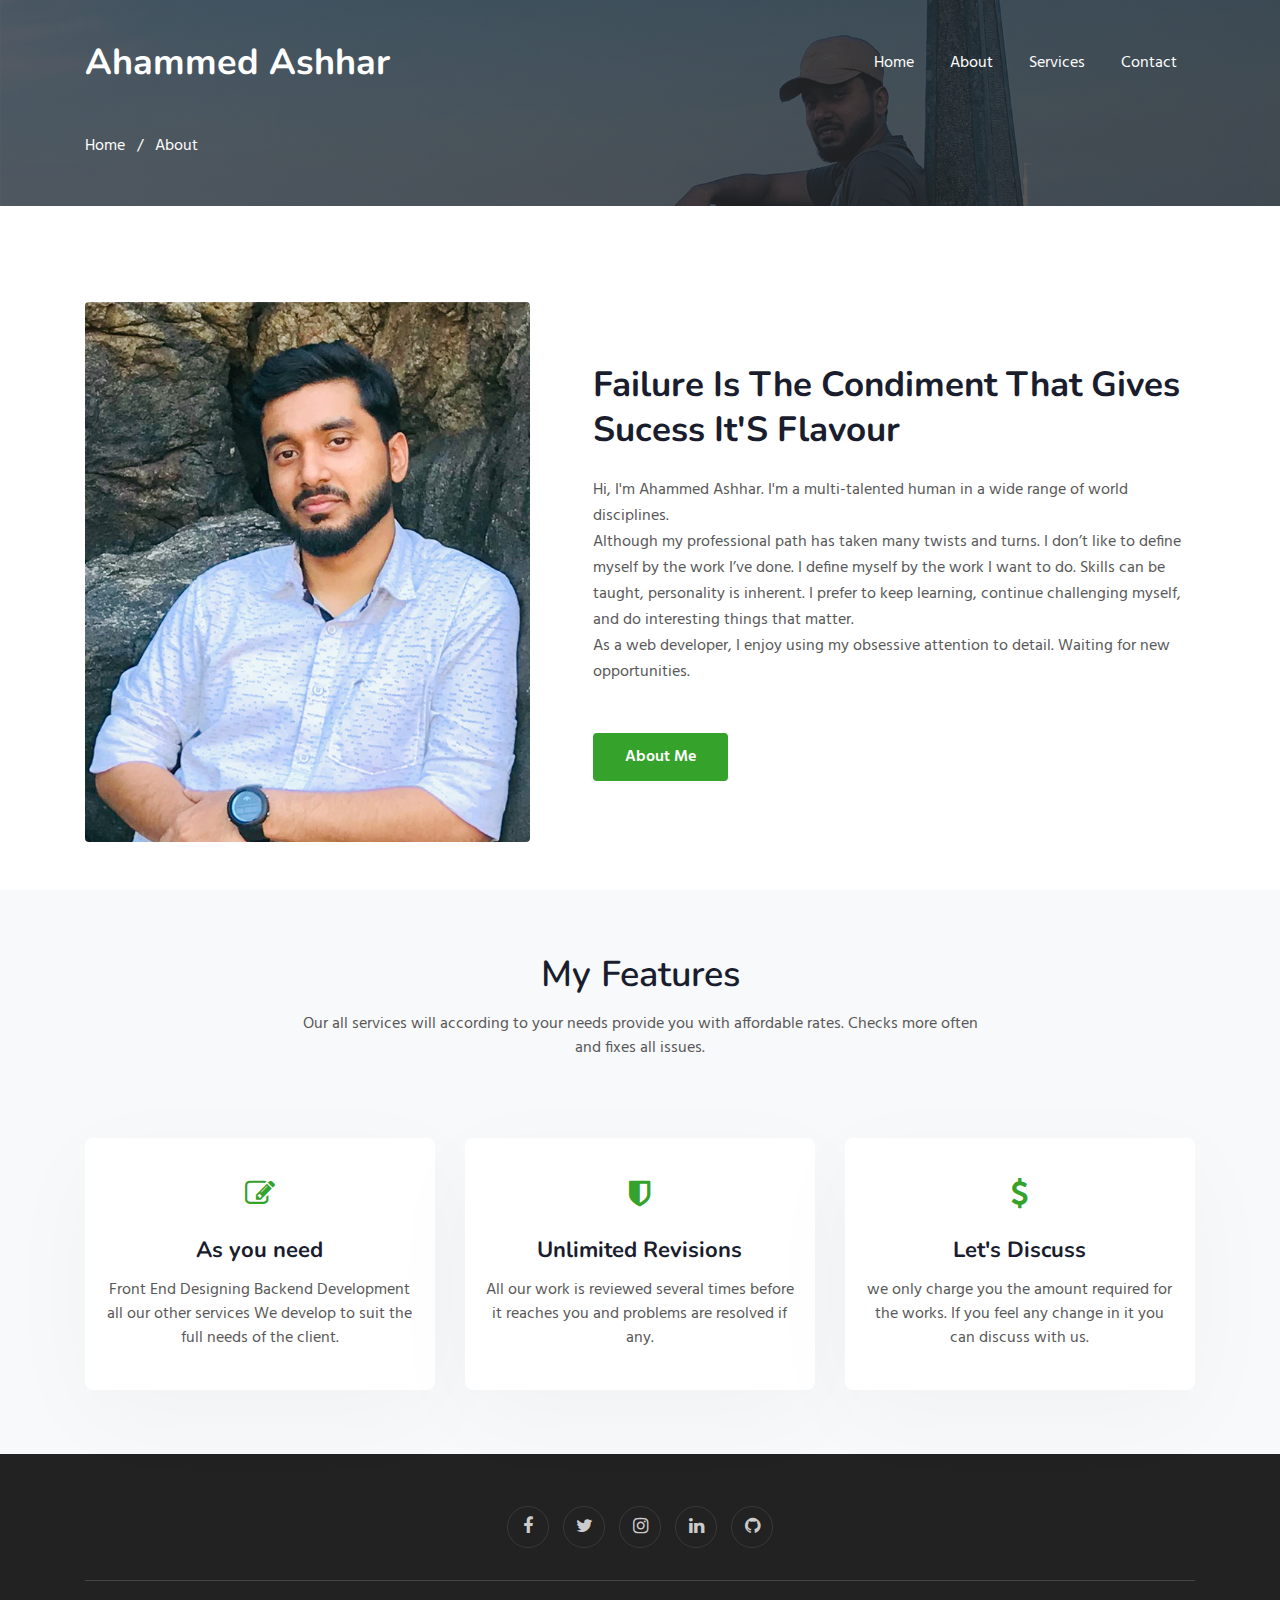
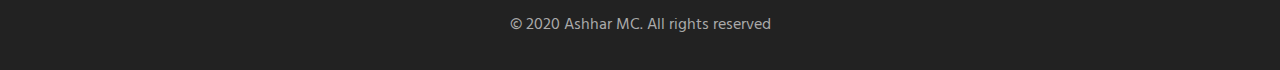
<file: about.html>
<!--
Author: W3layouts
Author URL: http://w3layouts.com
-->
<!doctype html>
<html lang="en">
  <head>
    <!-- Required meta tags -->
    <meta charset="utf-8">
    <meta name="viewport" content="width=device-width, initial-scale=1, shrink-to-fit=no">

    <title>Ashhar MC</title>
	  <link rel="icon" href="assets/images/t.png" type="image/gif" sizes="16x16">
    <!-- web fonts -->
    <link href="//fonts.googleapis.com/css?family=Nunito:400,600,700,800,900&display=swap" rel="stylesheet">
    <link href="//fonts.googleapis.com/css?family=Hind&display=swap" rel="stylesheet">
    <!-- //web fonts -->
    <!-- Template CSS -->
    <link rel="stylesheet" href="assets/css/style-starter.css">
  </head>
  <body>

<section class="w3l-bootstrap-header">
  <nav class="navbar navbar-expand-lg navbar-light py-lg-3 py-2">
    <div class="container">
      <a class="navbar-brand" href="index.html">Ahammed Ashhar</a>
      <!-- if logo is image enable this   
    <a class="navbar-brand" href="#index.html">
        <img src="image-path" alt="Your logo" title="Your logo" style="height:35px;" />
    </a> -->
      <button class="navbar-toggler" type="button" data-toggle="collapse" data-target="#navbarSupportedContent"
        aria-controls="navbarSupportedContent" aria-expanded="false" aria-label="Toggle navigation">
        <span class="navbar-toggler-icon fa fa-bars"></span>
      </button>

      <div class="collapse navbar-collapse" id="navbarSupportedContent">
        <ul class="navbar-nav ml-auto">
          <li class="nav-item">
            <a class="nav-link" href="index.html">Home</a>
          </li>
          <li class="nav-item">
            <a class="nav-link" href="about.html">About</a>
          </li>
          <li class="nav-item">
            <a class="nav-link" href="services.html">Services</a>
          </li>
         
        
          <li class="nav-item">
            <a class="nav-link" href="contact.html">Contact</a>
          </li>
        </ul>
        
      </div>
    </div>
  </nav>
</section>
<section class="w3l-about-breadcrum">
  <div class="breadcrum-bg">
    <div class="container py-5">
      <p><a href="index.html">Home</a> &nbsp; / &nbsp; About</p>
     </div>
  </div>
</section>
<!-- w3l-content-photo-5 -->
<div class="w3l-content-photo-5 py-5" id="about">
	<div class="content-main pt-lg-5 pt-md-3 pb-0">
		<div class="container">
			<div class="row">
				<div class="col-lg-5 content-photo">
					<a href="#"><img src="assets/images/22.jpg" class="img-fluid" alt="content-photo"></a>
				</div>
				<div class="col-lg-7 content-left mt-lg-0 mt-5 pl-lg-5">
					<h3>Failure Is The Condiment That Gives Sucess  It'S Flavour</h3>
					<p class="mb-0">Hi, I'm Ahammed Ashhar. I'm a multi-talented human in a wide range of world disciplines. <br>
            Although my professional path has taken many twists and turns. I don’t like to define myself by the work I’ve done. I define myself by the work I want to do. Skills can be taught, personality is inherent. I prefer to keep learning, continue challenging myself, and do interesting things that matter. <br>
            As a web developer, I enjoy using my obsessive attention to detail.
            Waiting for new opportunities.
            </p>
					<a href="services.html" class="btn-theme2 btn mt-lg-5 mt-4">About Me</a>
				</div>
			</div>
		</div>
	</div>
</div>
<!-- //w3l-content-photo-5 -->
<!-- home page service grids -->
<section id="services-1" class="bg-light py-5">
  <div class="container py-lg-3">
    <div class="heading text-center mx-auto">
      <h3 class="head">My Features</h3>
      <p class="my-3 head"> Our all services will according to your needs provide you with affordable rates. Checks more often <br> and fixes all issues.</p>
        
      </div>
    <div class="row mt-lg-5">
      <div class="col-lg-4 col-md-6 col-sm-12">
        <div class="box-wrap">
          <div class="icon">
            <span class="fa fa-edit"></span>
          </div>
          <h4><a href="contact.html">As you need</a></h4>
          <p>Front End Designing Backend Development all our other services We develop to suit the full needs of the client.</p>
        </div>
      </div>
      <div class="col-lg-4 col-md-6 col-sm-12">
        <div class="box-wrap">
          <div class="icon">
            <span class="fa fa-shield"></span>
          </div>
          <h4><a href="contact.html">Unlimited Revisions</a></h4>
          <p>All our work is reviewed several times before it reaches you and problems are resolved if any.</p>
        </div>
      </div>
      <div class="col-lg-4 col-md-6 col-sm-12">
        <div class="box-wrap">
          <div class="icon">
            <span class="fa fa-dollar"></span>
          </div>
          <h4><a href="contact.html">Let's Discuss</a></h4>
          <p>we only charge you the amount required for the works. If you feel any change in it you can discuss with us.</p>
        </div>
      </div>
    </div>
  </div>
</section>
<!-- //home page service grids -->

<!-- specifications
<section class="w3l-specifications-9">
    <div class="main-w3 py-5" id="stats">
        <div class="container py-md-3">
            
           <div class="main-cont-wthree-fea row ">
                <div class="grids-speci1 col-lg-3 col-6">
                    <div class="spec-2 text-center">
                     
                    <h3 class="title-spe">7242</h3>
                    <p>Hours of Works</p>
                </div>
                </div>
                <div class="grids-speci1 midd-eff-spe col-lg-3 col-6">
                    <div class="spec-2 text-center">
                  
                    <h3 class="title-spe">380</h3>
                    <p>Projects Done</p>
                    </div>
                </div>
                <div class="grids-speci1 las-but col-lg-3 col-6  mt-lg-0 mt-4">
                    <div class="spec-2 text-center">
                    
                    <h3 class="title-spe">220</h3>
                    <p>Satisfied Customers</p>
                    </div>
                </div>
                <div class="grids-speci1 las-t col-lg-3 col-6  mt-lg-0 mt-4">
                    <div class="spec-2 text-center">
                     
                        <h3 class="title-spe">24 </h3>
                        <p>Awards Winning</p>
                        </div>
                    </div>
            </div>
            
        </div>
    </div>
</section> -->

    <!-- //specifications

<section class="w3l-subscribe" id="subscribe">
  <div class="main-host py-5 text-center">
    <div class="container py-lg-3">
      <div class="grids-forms">
        
        <div class="main-midd">
          <h3 class="global-title mx-auto">Stay Up To Date, Subscribe To The Free Newsletter !</h3>
        </div>
        <div class="main-midd-2">
          <form action="#" method="post" class="rightside-form">
            <input type="email" name="email" placeholder="Enter your email">
            <button type="submit" class="btn">Subscribe</button>
          </form>
        </div>
      </div>
    </div>
  </div>
</section> -->
 
 <!-- grids block 5 -->
 <section class="w3l-footer-29-main" id="footer">
  <div class="footer-29 text-center">
      <div class="container">
        
        <div class="main-social-footer-29">
                    
          <a href="https://www.facebook.com/ashumongam/" target="blank" class="facebook"><span class="fa fa-facebook"></span></a>
          <a href="https://twitter.com/AshharMC" target="blank" class="twitter"><span class="fa fa-twitter"></span></a>
          <a href="https://www.instagram.com/ashhar_mc/" target="blank" class="instagram"><span class="fa fa-instagram"></span></a>
          <a href="https://www.linkedin.com/in/ashhar-mc-3880681bb/" target="blank" class="linkedin"><span class="fa fa-linkedin"></span></a>
          <a href="https://github.com/ashharmc" target="blank" class="linkedin"><span class="fa fa-github"></span></a>
      </div>
          <div class="bottom-copies text-center">
              <p class="copy-footer-29">© 2020 Ashhar MC. All rights reserved</a></p>
               
          </div>
      </div>
  </div>
   <!-- move top -->
  <button onclick="topFunction()" id="movetop" title="Go to top">
              <span class="fa fa-angle-up"></span>
                 </button>
                 <script>
                     // When the user scrolls down 20px from the top of the document, show the button
                     window.onscroll = function () {
                         scrollFunction()
                     };
              
                     function scrollFunction() {
                         if (document.body.scrollTop > 20 || document.documentElement.scrollTop > 20) {
                             document.getElementById("movetop").style.display = "block";
                         } else {
                             document.getElementById("movetop").style.display = "none";
                         }
                     }
              
                     // When the user clicks on the button, scroll to the top of the document
                     function topFunction() {
                         document.body.scrollTop = 0;
                         document.documentElement.scrollTop = 0;
                     }
                 </script>
                 <!-- /move top -->
</section>
<!-- // grids block 5 -->
<script src="assets/js/jquery-3.3.1.min.js"></script>
<!-- //footer-28 block -->
</section>

<script>
    $(function () {
      $('.navbar-toggler').click(function () {
        $('body').toggleClass('noscroll');
      })
    });
  </script>
  <!-- jQuery first, then Popper.js, then Bootstrap JS -->
  <script src="https://code.jquery.com/jquery-3.4.1.slim.min.js"
    integrity="sha384-J6qa4849blE2+poT4WnyKhv5vZF5SrPo0iEjwBvKU7imGFAV0wwj1yYfoRSJoZ+n" crossorigin="anonymous">
  </script>
  
  <script src="https://stackpath.bootstrapcdn.com/bootstrap/4.4.1/js/bootstrap.min.js"
    integrity="sha384-wfSDF2E50Y2D1uUdj0O3uMBJnjuUD4Ih7YwaYd1iqfktj0Uod8GCExl3Og8ifwB6" crossorigin="anonymous">
  </script>

<!-- Smooth scrolling -->



</body>

</html>
<!-- // grids block 5 -->
</file>
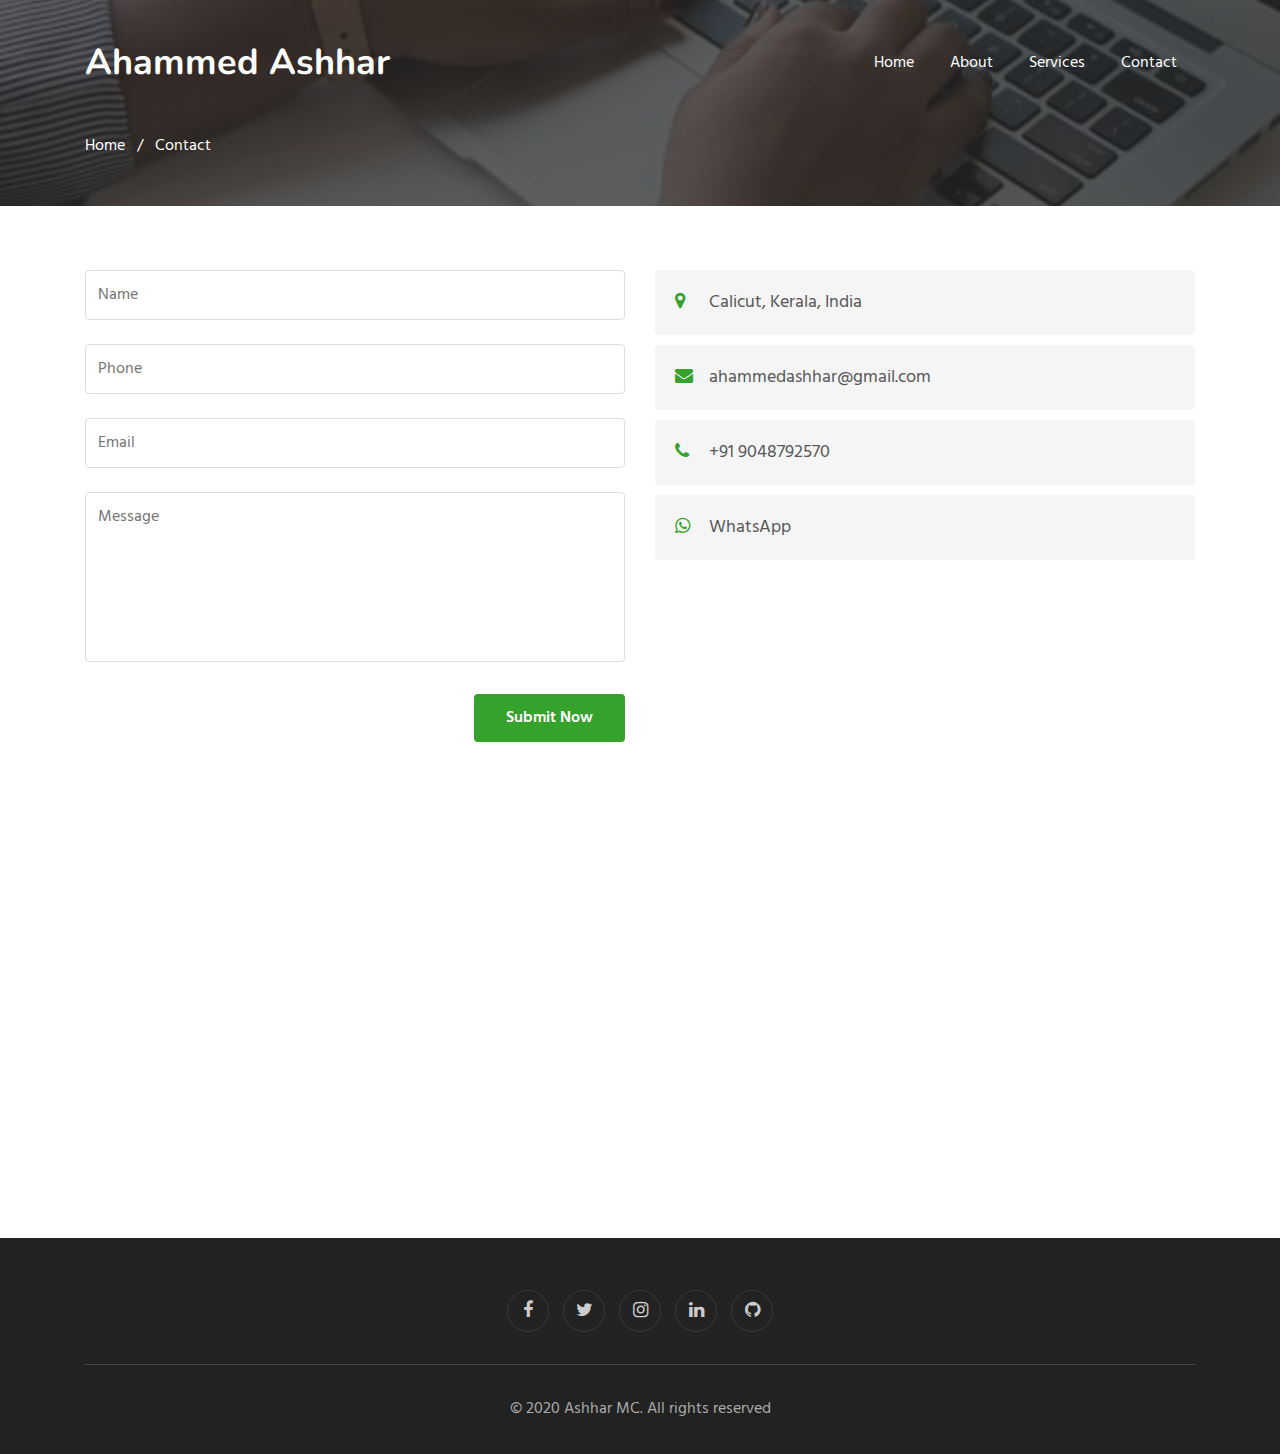
<file: contact.html>
<!--
Author: W3layouts
Author URL: http://w3layouts.com
-->
<!doctype html>
<html lang="en">
  <head>
    <!-- Required meta tags -->
    <meta charset="utf-8">
    <meta name="viewport" content="width=device-width, initial-scale=1, shrink-to-fit=no">

    <title>Ashhar MC</title>
    <link rel="icon" href="assets/images/t.png" type="image/gif" sizes="16x16">
    <!-- web fonts -->
    <link href="//fonts.googleapis.com/css?family=Nunito:400,600,700,800,900&display=swap" rel="stylesheet">
    <link href="//fonts.googleapis.com/css?family=Hind&display=swap" rel="stylesheet">
    <!-- //web fonts -->
    <!-- Template CSS -->
    <link rel="stylesheet" href="assets/css/style-starter.css">
  </head>
  <body>

<section class="w3l-bootstrap-header">
  <nav class="navbar navbar-expand-lg navbar-light py-lg-3 py-2">
    <div class="container">
      <a class="navbar-brand" href="index.html">Ahammed Ashhar</a>
      <!-- if logo is image enable this   
    <a class="navbar-brand" href="#index.html">
        <img src="image-path" alt="Your logo" title="Your logo" style="height:35px;" />
    </a> -->
      <button class="navbar-toggler" type="button" data-toggle="collapse" data-target="#navbarSupportedContent"
        aria-controls="navbarSupportedContent" aria-expanded="false" aria-label="Toggle navigation">
        <span class="navbar-toggler-icon fa fa-bars"></span>
      </button>

      <div class="collapse navbar-collapse" id="navbarSupportedContent">
        <ul class="navbar-nav ml-auto">
          <li class="nav-item">
            <a class="nav-link" href="index.html">Home</a>
          </li>
          <li class="nav-item">
            <a class="nav-link" href="about.html">About</a>
          </li>
          <li class="nav-item">
            <a class="nav-link" href="services.html">Services</a>
          </li>
          
        
          <li class="nav-item">
            <a class="nav-link" href="contact.html">Contact</a>
          </li>
        </ul>
        
      </div>
    </div>
  </nav>
</section>
<section class="w3l-contact-breadcrum">
  <div class="breadcrum-bg">
    <div class="container py-5">
      <p><a href="index.html">Home</a> &nbsp; / &nbsp; Contact</p>
     </div>
  </div>
</section>
<!-- contact -->
<section class="w3l-contacts-12" id="contact">
    <div class="contact-top pt-5">
        <div class="container py-md-3">
            
            <div class="row cont-main-top">
               <!-- contact form -->
               <div class="contacts12-main col-lg-6 ">
                   
                <form id="submit-form" action="" method="" class="main-input">
                    <div class="top-inputs d-grid">
                        <input type="text" placeholder="Name" name="Name" id="" required="">
                        <input class="mt-4" type="tel" name="Phone" placeholder="Phone" id="" required="">
                    </div>
                    <input type="email" name="Email" placeholder="Email" id="" required="">
                   
                    <textarea placeholder="Message" name="Message" id="" required=""></textarea>
                    <div class="text-right">
                        <button type="submit" id="submit-button" class="btn btn-theme2">Submit Now</button>
                    </div>
                </form>
            </div>
            <!-- //contact form -->
                <!-- contact address -->
                <div class="contact col-lg-6 mt-lg-0 mt-5">
                    <div class="cont-subs">
                        <div class="cont-add">
                            <div class="cont-add-lft">
                                <span class="fa fa-map-marker" aria-hidden="true"></span>
                           </div>
                           <div class="cont-add-rgt">
                            <p class="contact-text-sub">Calicut, Kerala, India</p>
                        </div>
                      
                    </div>
                        <div class="cont-add add-2">
                            <div class="cont-add-lft">
                                <span class="fa fa-envelope" aria-hidden="true"></span>
                           </div> 
                           <div class="cont-add-rgt">
                          <a href="mailto:ahammedashhar@gmail.com">
                                <p class="contact-text-sub">ahammedashhar@gmail.com</p>
                            </a>
                        </div>
                       
                    </div>
                        <div class="cont-add">
                            <div class="cont-add-lft">
                                <span class="fa fa-phone" aria-hidden="true"></span>
                           </div>
                            <div class="cont-add-rgt">
                                 <a href="tel:+7-800-999-800">
                                    <p class="contact-text-sub">+91 9048792570</p>
                                 </a>
                            </div>
                        </div>
                        <div class="cont-add add-3">
                            <div class="cont-add-lft">
                                <span class="fa fa-whatsapp" aria-hidden="true"></span>
                           </div>
                            <div class="cont-add-rgt">
                                <a href="https://web.whatsapp.com/send?phone=919048792570&amp;text=Hello👋🏻_I'm_chatting_from_Your_Website" target="blank">
                                    <p class="contact-text-sub">WhatsApp</p>
                                </a>
                            </div>
                           
                        </div>
                    </div>
                </div>
                <!-- //contact address -->
                 
            </div>
        </div>
        <!-- map -->
        <div class="map">
            <iframe
                src="https://www.google.com/maps/embed?pb=!1m18!1m12!1m3!1d3913.0870405677224!2d75.82601531526687!3d11.255007253253922!2m3!1f0!2f0!3f0!3m2!1i1024!2i768!4f13.1!3m3!1m2!1s0x3ba65beca37af1e3%3A0x7549076c85e91304!2sUL%20CyberPark!5e0!3m2!1sen!2sin!4v1608628830678!5m2!1sen!2sin"
                frameborder="0" style="border:0;" allowfullscreen=""></iframe>
        </div>
        <!-- //map -->
    </div>
</section>
<!-- //contact -->
 
 <!-- grids block 5 -->
 <section class="w3l-footer-29-main" id="footer">
  <div class="footer-29 text-center">
      <div class="container">
        
        <div class="main-social-footer-29">
                    
          <a href="https://www.facebook.com/ashumongam/" target="blank" class="facebook"><span class="fa fa-facebook"></span></a>
          <a href="https://twitter.com/AshharMC" target="blank" class="twitter"><span class="fa fa-twitter"></span></a>
          <a href="https://www.instagram.com/ashhar_mc/" target="blank" class="instagram"><span class="fa fa-instagram"></span></a>
          <a href="https://www.linkedin.com/in/ashhar-mc-3880681bb/" target="blank" class="linkedin"><span class="fa fa-linkedin"></span></a>
          <a href="https://github.com/ashharmc" target="blank" class="linkedin"><span class="fa fa-github"></span></a>
      </div>
          <div class="bottom-copies text-center">
              <p class="copy-footer-29">© 2020 Ashhar MC. All rights reserved</a></p>
               
          </div>
      </div>
  </div>
   <!-- move top -->
  <button onclick="topFunction()" id="movetop" title="Go to top">
              <span class="fa fa-angle-up"></span>
                 </button>
                 <script>
                     // When the user scrolls down 20px from the top of the document, show the button
                     window.onscroll = function () {
                         scrollFunction()
                     };
              
                     function scrollFunction() {
                         if (document.body.scrollTop > 20 || document.documentElement.scrollTop > 20) {
                             document.getElementById("movetop").style.display = "block";
                         } else {
                             document.getElementById("movetop").style.display = "none";
                         }
                     }
              
                     // When the user clicks on the button, scroll to the top of the document
                     function topFunction() {
                         document.body.scrollTop = 0;
                         document.documentElement.scrollTop = 0;
                     }
                 </script>
                 <!-- /move top -->
</section>
<!-- // grids block 5 -->
<script src="assets/js/jquery-3.3.1.min.js"></script>
<!-- //footer-28 block -->
</section>

<script>
    $(function () {
      $('.navbar-toggler').click(function () {
        $('body').toggleClass('noscroll');
      })
    });
  </script>

  <!-- form submission script -->
  <script>
    $("#submit-form").submit((e)=>{
        e.preventDefault()
        $.ajax({
            url:"https://script.google.com/macros/s/AKfycbwCb_oDXt-TONDVX0Jl0Euc_blL5GOK6FkR6Qk4ow/exec",
            data:$("#submit-form").serialize(),
            method:"post",
            success:function (response){
                alert("YOU ARE SUBMITTED SUCCESSFULLY")
                window.location.reload()
                //window.location.href="https://google.com"
            },
            error:function (err){
                alert("Something Error")

            }
        })
    })
  </script>
  <!-- //form submission script -->

  <!-- jQuery first, then Popper.js, then Bootstrap JS -->
  <script src="https://code.jquery.com/jquery-3.4.1.slim.min.js"
    integrity="sha384-J6qa4849blE2+poT4WnyKhv5vZF5SrPo0iEjwBvKU7imGFAV0wwj1yYfoRSJoZ+n" crossorigin="anonymous">
  </script>
  
  <script src="https://stackpath.bootstrapcdn.com/bootstrap/4.4.1/js/bootstrap.min.js"
    integrity="sha384-wfSDF2E50Y2D1uUdj0O3uMBJnjuUD4Ih7YwaYd1iqfktj0Uod8GCExl3Og8ifwB6" crossorigin="anonymous">
  </script>

<!-- Smooth scrolling -->

<script src="//ajax.googleapis.com/ajax/libs/jquery/1.11.1/jquery.min.js"></script>

</body>

</html>
<!-- // grids block 5 -->
</file>
